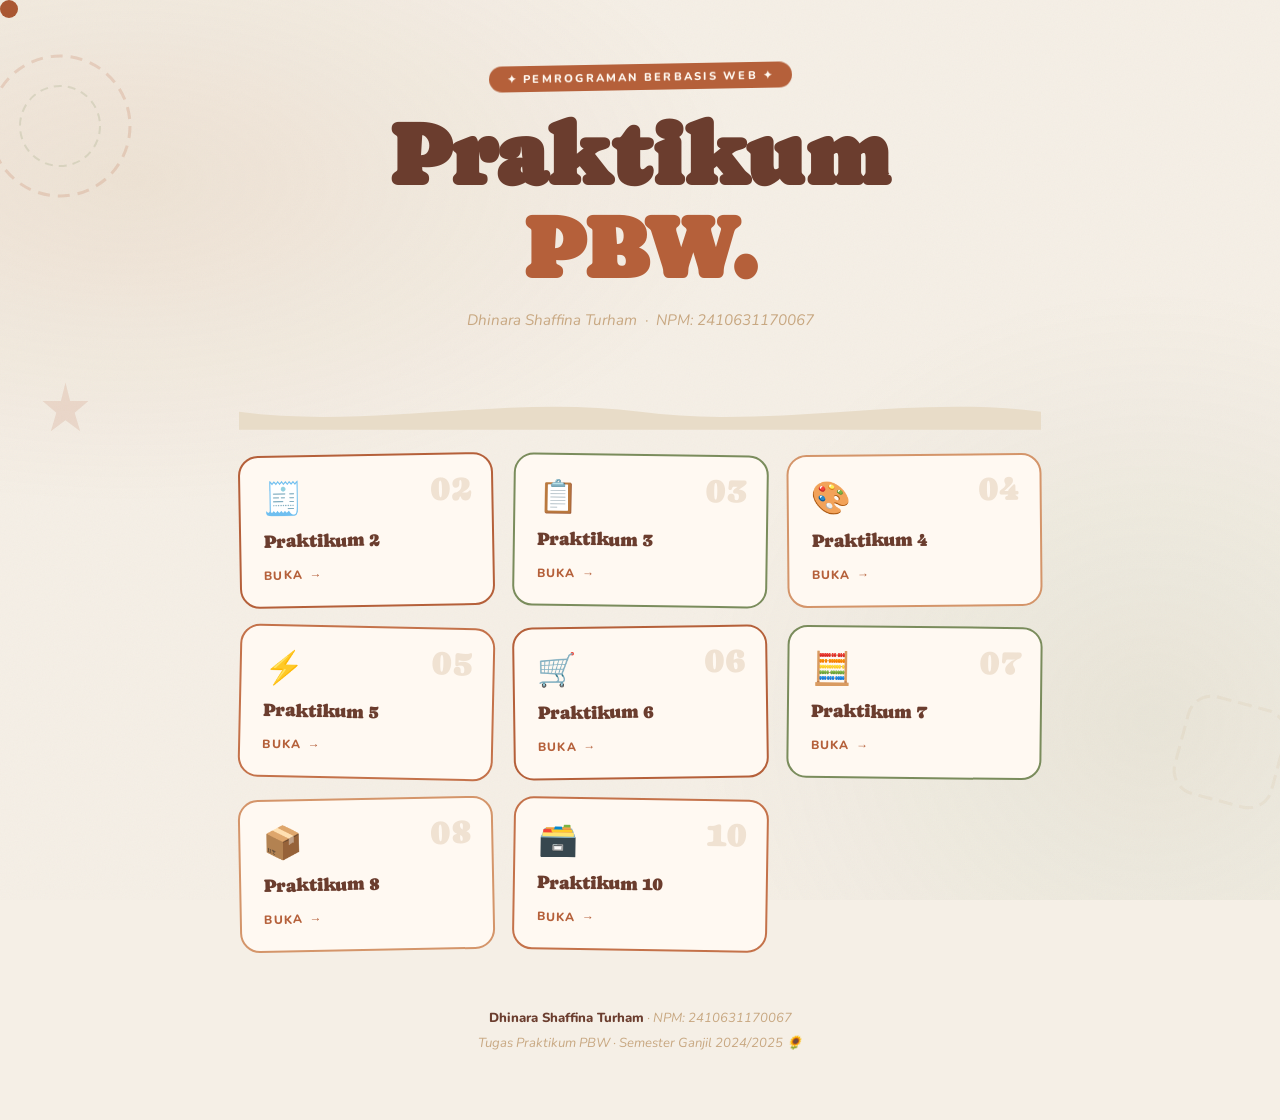
<file: index.html>
<!doctype html>
<html lang="id">
  <head>
    <meta charset="UTF-8" />
    <meta name="viewport" content="width=device-width, initial-scale=1.0" />
    <title>Praktikum PBW ✿</title>
    <link rel="preconnect" href="https://fonts.googleapis.com" />
    <link rel="preconnect" href="https://fonts.gstatic.com" crossorigin />
    <link
      href="https://fonts.googleapis.com/css2?family=Caprasimo&family=Nunito:ital,wght@0,400;0,600;0,800;1,400&display=swap"
      rel="stylesheet"
    />
    <style>
      *,
      *::before,
      *::after {
        box-sizing: border-box;
        margin: 0;
        padding: 0;
      }

      :root {
        --cream: #f5efe6;
        --sand: #e8dcc8;
        --clay: #c8a882;
        --rust: #b5603a;
        --bark: #6b3d2e;
        --moss: #7a8c5c;
        --sage: #a8b88a;
        --terr: #c4724a;
        --warm: #d4956a;
        --ink: #3a2a1e;
      }

      body {
        background: var(--cream);
        color: var(--ink);
        font-family: "Nunito", sans-serif;
        min-height: 100vh;
        overflow-x: hidden;
        cursor: none;
      }

      /* custom cursor */
      .cursor {
        width: 18px;
        height: 18px;
        background: var(--rust);
        border-radius: 50%;
        position: fixed;
        top: 0;
        left: 0;
        pointer-events: none;
        z-index: 9999;
        mix-blend-mode: multiply;
        transition: transform 0.15s ease;
      }

      /* paper texture + color blobs */
      body::before {
        content: "";
        position: fixed;
        inset: 0;
        background-image:
          radial-gradient(
            ellipse 80% 60% at 10% 20%,
            rgba(180, 130, 80, 0.12) 0%,
            transparent 60%
          ),
          radial-gradient(
            ellipse 60% 80% at 90% 80%,
            rgba(122, 140, 92, 0.1) 0%,
            transparent 60%
          ),
          url("data:image/svg+xml,%3Csvg xmlns='http://www.w3.org/2000/svg' width='400' height='400'%3E%3Cfilter id='n'%3E%3CfeTurbulence type='fractalNoise' baseFrequency='0.75' numOctaves='4' stitchTiles='stitch'/%3E%3C/filter%3E%3Crect width='400' height='400' filter='url(%23n)' opacity='0.035'/%3E%3C/svg%3E");
        pointer-events: none;
        z-index: 0;
      }

      /* doodles */
      .doodle {
        position: fixed;
        pointer-events: none;
        z-index: 0;
        opacity: 0.18;
      }

      .wrapper {
        position: relative;
        z-index: 1;
        max-width: 860px;
        margin: 0 auto;
        padding: 0 1.8rem 4rem;
      }

      /* HERO */
      .hero {
        padding: 4rem 0 2.5rem;
        text-align: center;
        animation: heroIn 0.7s ease both;
      }
      .hero-badge {
        display: inline-block;
        background: var(--rust);
        color: #fff8f0;
        font-size: 0.7rem;
        font-weight: 800;
        letter-spacing: 0.2em;
        text-transform: uppercase;
        padding: 0.35rem 1.1rem;
        border-radius: 999px;
        margin-bottom: 1.2rem;
        rotate: -1deg;
      }
      h1 {
        font-family: "Caprasimo", cursive;
        font-size: clamp(2.8rem, 8vw, 5.5rem);
        line-height: 1.05;
        color: var(--bark);
      }
      h1 em {
        color: var(--rust);
        font-style: normal;
        display: block;
      }
      .hero-sub {
        margin-top: 1rem;
        font-size: 0.95rem;
        color: var(--clay);
        font-style: italic;
      }

      /* wavy strip */
      .wavy {
        width: 100%;
        overflow: hidden;
        line-height: 0;
        margin: 1.5rem 0;
      }
      .wavy svg {
        display: block;
        width: 100%;
      }

      /* sticker row */
      .stickers {
        display: flex;
        justify-content: center;
        gap: 0.6rem;
        flex-wrap: wrap;
        margin-bottom: 2.5rem;
      }
      .sticker {
        background: var(--sand);
        border: 2px solid var(--clay);
        border-radius: 999px;
        font-size: 0.72rem;
        font-weight: 800;
        letter-spacing: 0.06em;
        padding: 0.3rem 0.9rem;
        color: var(--bark);
        rotate: var(--r, 0deg);
      }

      /* GRID */
      .grid {
        display: grid;
        grid-template-columns: repeat(auto-fill, minmax(240px, 1fr));
        gap: 1.2rem;
      }

      /* CARD */
      .card {
        background: #fff9f2;
        border: 2.5px solid var(--clay);
        border-radius: 20px;
        padding: 1.6rem 1.4rem 1.4rem;
        text-decoration: none;
        color: var(--ink);
        display: flex;
        flex-direction: column;
        gap: 0.9rem;
        position: relative;
        overflow: hidden;
        transition:
          transform 0.2s cubic-bezier(0.34, 1.56, 0.64, 1),
          box-shadow 0.2s ease,
          rotate 0.2s ease;
        rotate: var(--cr, 0deg);
        animation: pop 0.5s cubic-bezier(0.34, 1.56, 0.64, 1) both;
      }
      .card:hover {
        transform: translateY(-6px) scale(1.025);
        box-shadow:
          0 14px 40px rgba(107, 61, 46, 0.18),
          4px 4px 0 var(--clay);
        rotate: 0deg;
      }
      .card.rust {
        border-color: var(--rust);
      }
      .card.moss {
        border-color: var(--moss);
      }
      .card.terr {
        border-color: var(--terr);
      }
      .card.warm {
        border-color: var(--warm);
      }

      .card-num {
        position: absolute;
        top: 1rem;
        right: 1.2rem;
        font-family: "Caprasimo", cursive;
        font-size: 2.2rem;
        color: var(--clay);
        opacity: 0.28;
        line-height: 1;
      }
      .card-icon {
        font-size: 2rem;
        line-height: 1;
      }
      .card-title {
        font-family: "Caprasimo", cursive;
        font-size: 1.15rem;
        color: var(--bark);
        line-height: 1.3;
        padding-right: 2rem;
      }
      .card-link {
        display: inline-flex;
        align-items: center;
        gap: 0.4rem;
        font-size: 0.75rem;
        font-weight: 800;
        color: var(--rust);
        text-transform: uppercase;
        letter-spacing: 0.1em;
        margin-top: auto;
      }
      .card-link::after {
        content: "→";
        transition: transform 0.2s;
      }
      .card:hover .card-link::after {
        transform: translateX(4px);
      }

      /* nth delays */
      .card:nth-child(1) {
        animation-delay: 0.05s;
      }
      .card:nth-child(2) {
        animation-delay: 0.12s;
      }
      .card:nth-child(3) {
        animation-delay: 0.19s;
      }
      .card:nth-child(4) {
        animation-delay: 0.26s;
      }
      .card:nth-child(5) {
        animation-delay: 0.33s;
      }
      .card:nth-child(6) {
        animation-delay: 0.4s;
      }
      .card:nth-child(7) {
        animation-delay: 0.47s;
      }
      .card:nth-child(8) {
        animation-delay: 0.54s;
      }

      /* FOOTER */
      .footer {
        margin-top: 3.5rem;
        text-align: center;
        font-size: 0.82rem;
        color: var(--clay);
        font-style: italic;
        line-height: 1.9;
      }
      .footer strong {
        color: var(--bark);
        font-style: normal;
        font-weight: 800;
      }

      /* ANIMS */
      @keyframes pop {
        from {
          opacity: 0;
          transform: scale(0.85) translateY(20px);
        }
        to {
          opacity: 1;
          transform: scale(1) translateY(0);
        }
      }
      @keyframes heroIn {
        from {
          opacity: 0;
          transform: translateY(30px);
        }
        to {
          opacity: 1;
          transform: translateY(0);
        }
      }
    </style>
  </head>
  <body>
    <div class="cursor" id="cur"></div>

    <!-- bg doodles -->
    <div class="doodle" style="top: 4%; left: -30px; width: 180px">
      <svg viewBox="0 0 180 180" fill="none" xmlns="http://www.w3.org/2000/svg">
        <circle
          cx="90"
          cy="90"
          r="70"
          stroke="#b5603a"
          stroke-width="3"
          stroke-dasharray="12 8"
        />
        <circle
          cx="90"
          cy="90"
          r="40"
          stroke="#7a8c5c"
          stroke-width="2"
          stroke-dasharray="8 6"
        />
      </svg>
    </div>
    <div
      class="doodle"
      style="bottom: 8%; right: -20px; width: 140px; opacity: 0.12"
    >
      <svg viewBox="0 0 140 140" fill="none" xmlns="http://www.w3.org/2000/svg">
        <rect
          x="20"
          y="20"
          width="100"
          height="100"
          rx="24"
          stroke="#c8a882"
          stroke-width="3"
          stroke-dasharray="14 7"
          transform="rotate(15 70 70)"
        />
      </svg>
    </div>
    <div class="doodle" style="top: 42%; left: 3%; width: 55px; opacity: 0.14">
      <svg viewBox="0 0 60 60" xmlns="http://www.w3.org/2000/svg">
        <path
          d="M30 5 L35 25 L55 25 L40 38 L46 58 L30 46 L14 58 L20 38 L5 25 L25 25 Z"
          fill="#b5603a"
        />
      </svg>
    </div>

    <div class="wrapper">
      <div class="hero">
        <div class="hero-badge">✦ Pemrograman Berbasis Web ✦</div>
        <h1>Praktikum<em>PBW.</em></h1>
        <p class="hero-sub">
          Dhinara Shaffina Turham &nbsp;·&nbsp; NPM: 2410631170067
        </p>
      </div>

      <div class="wavy">
        <svg
          viewBox="0 0 900 40"
          preserveAspectRatio="none"
          xmlns="http://www.w3.org/2000/svg"
        >
          <path
            d="M0,20 C150,40 300,0 450,20 C600,40 750,0 900,20 L900,40 L0,40 Z"
            fill="#e8dcc8"
          />
        </svg>
      </div>

      <div class="grid">
        <a class="card rust" href="pertemuan2/tugas1.html" style="--cr: -1deg">
          <span class="card-num">02</span>
          <div class="card-icon">🧾</div>
          <div class="card-title">Praktikum 2</div>
          <span class="card-link">Buka</span>
        </a>

        <a
          class="card moss"
          href="pertemuan3/formulirLogin.html"
          style="--cr: 0.8deg"
        >
          <span class="card-num">03</span>
          <div class="card-icon">📋</div>
          <div class="card-title">Praktikum 3</div>
          <span class="card-link">Buka</span>
        </a>

        <a class="card warm" href="pertemuan4/index.html" style="--cr: -0.5deg">
          <span class="card-num">04</span>
          <div class="card-icon">🎨</div>
          <div class="card-title">Praktikum 4</div>
          <span class="card-link">Buka</span>
        </a>

        <a class="card terr" href="pertemuan5/index.html" style="--cr: 1.2deg">
          <span class="card-num">05</span>
          <div class="card-icon">⚡</div>
          <div class="card-title">Praktikum 5</div>
          <span class="card-link">Buka</span>
        </a>

        <a
          class="card rust"
          href="pertemuan6/pembelian.php"
          style="--cr: -0.8deg"
        >
          <span class="card-num">06</span>
          <div class="card-icon">🛒</div>
          <div class="card-title">Praktikum 6</div>
          <span class="card-link">Buka</span>
        </a>

        <a
          class="card moss"
          href="pertemuan7/diskon_ukt.php"
          style="--cr: 0.6deg"
        >
          <span class="card-num">07</span>
          <div class="card-icon">🧮</div>
          <div class="card-title">Praktikum 7</div>
          <span class="card-link">Buka</span>
        </a>

        <a class="card warm" href="pertemuan8/menu.php" style="--cr: -1.1deg">
          <span class="card-num">08</span>
          <div class="card-icon">📦</div>
          <div class="card-title">Praktikum 8</div>
          <span class="card-link">Buka</span>
        </a>

        <a class="card terr" href="pertemuan10/index.php" style="--cr: 0.9deg">
          <span class="card-num">10</span>
          <div class="card-icon">🗃️</div>
          <div class="card-title">Praktikum 10</div>
          <span class="card-link">Buka</span>
        </a>
      </div>

      <div class="footer">
        <strong>Dhinara Shaffina Turham</strong> · NPM: 2410631170067<br />
        Tugas Praktikum PBW · Semester Ganjil 2024/2025 🌻
      </div>
    </div>

    <script>
      const cur = document.getElementById("cur");
      document.addEventListener("mousemove", (e) => {
        cur.style.left = e.clientX - 9 + "px";
        cur.style.top = e.clientY - 9 + "px";
      });
      document.querySelectorAll(".card").forEach((c) => {
        c.addEventListener(
          "mouseenter",
          () => (cur.style.transform = "scale(2.2)"),
        );
        c.addEventListener(
          "mouseleave",
          () => (cur.style.transform = "scale(1)"),
        );
      });
    </script>
  </body>
</html>
</file>
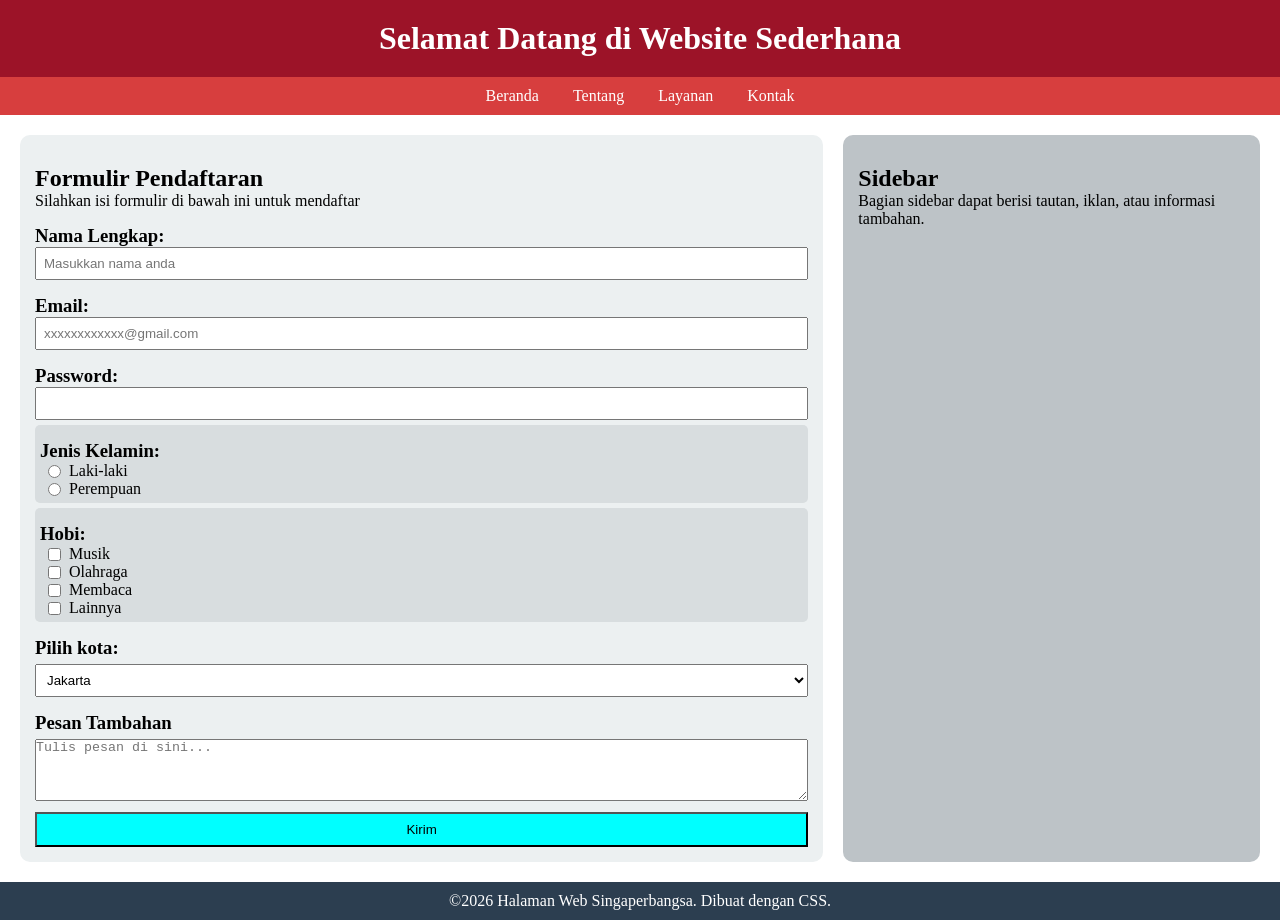
<file: pertemuan4/index.html>
<!doctype html>
<html lang="en">
  <head>
    <meta charset="UTF-8" />
    <meta name="viewport" content="width=device-width, initial-scale=1" />
    <title>Halaman Web UNSIKA</title>
    <link rel="stylesheet" href="style.css" />
  </head>
  <body>
    <header>
      <h1>Selamat Datang di Website Sederhana</h1>
    </header>
    <nav>
      <ul>
        <li><a href="#">Beranda</a></li>
        <li><a href="#">Tentang</a></li>
        <li><a href="#">Layanan</a></li>
        <li><a href="#">Kontak</a></li>
      </ul>
    </nav>

    <div class="container">
      <section class="content">
        <form action="" method="GET" onsubmit="alert('Terkirim!')">
          <h2>Formulir Pendaftaran</h2>
          <p>Silahkan isi formulir di bawah ini untuk mendaftar</p>
          <div>
            <h3>Nama Lengkap:</h3>
            <input
              type="text"
              name="username"
              placeholder="Masukkan nama anda"
              required
            />
          </div>
          <div>
            <h3>Email:</h3>
            <input type="email" placeholder="xxxxxxxxxxxx@gmail.com" required />
          </div>
          <div>
            <h3>Password:</h3>
            <input type="password" name="pass" minlength="5" required />
          </div>
          <div class="form-group">
            <h3>Jenis Kelamin:</h3>
            <label
              ><input type="radio" name="gender" value="L" />Laki-laki</label
            >
            <label
              ><input type="radio" name="gender" value="P" />Perempuan</label
            >
          </div>
          <div class="form-group">
            <h3>Hobi:</h3>
            <label
              ><input type="checkbox" name="hobi" value="musik" />Musik</label
            >
            <label
              ><input
                type="checkbox"
                name="hobi"
                value="olahraga"
              />Olahraga</label
            >
            <label
              ><input type="checkbox" name="hobi" value="baca" />Membaca</label
            >
            <label
              ><input
                type="checkbox"
                name="hobi"
                value="lainnya"
              />Lainnya</label
            >
          </div>
          <div>
            <h3>Pilih kota:</h3>
            <label for="kota"></label>
            <select name="pilihanKota" id="kota">
              <option value="JKT">Jakarta</option>
              <option value="SBY">Surabaya</option>
              <option value="BDG">Bandung</option>
              <option value="Lainnya">Lainnya</option>
            </select>
          </div>
          <div>
            <h3>Pesan Tambahan</h3>
            <label for="pesan"></label>
            <textarea
              name="pesan"
              id="pesan"
              cols="50"
              rows="4"
              placeholder="Tulis pesan di sini..."
            ></textarea>
          </div>
          <div>
            <button class="btn" type="submit">Kirim</button>
          </div>
        </form>
      </section>

      <aside class="sidebar">
        <h2>Sidebar</h2>
        <p>
          Bagian sidebar dapat berisi tautan, iklan, atau informasi tambahan.
        </p>
      </aside>
    </div>

    <footer>
      <p>&copy;2026 Halaman Web Singaperbangsa. Dibuat dengan CSS.</p>
    </footer>
  </body>
</html>
</file>
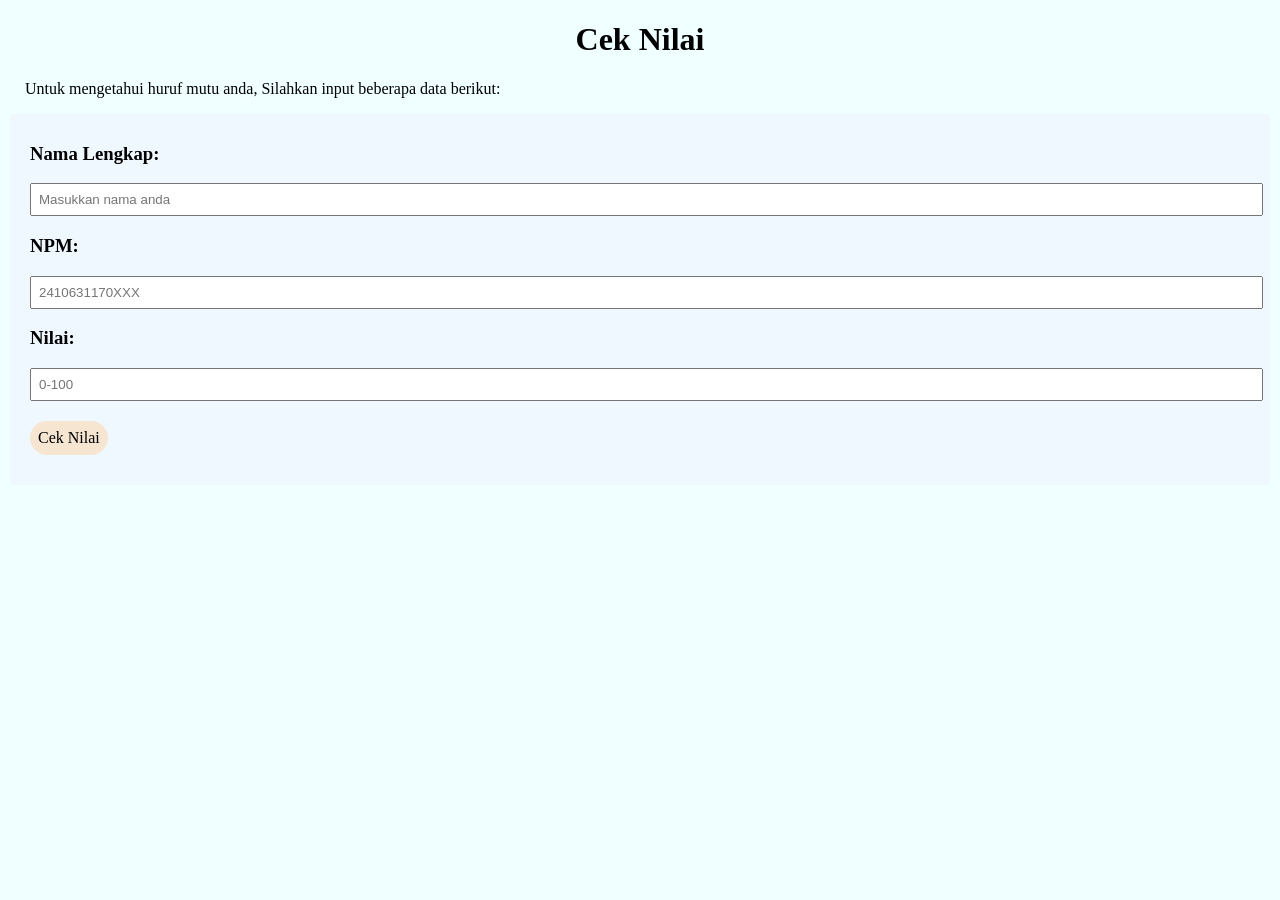
<file: pertemuan5/index.html>
<!doctype html>
<html lang="en">
  <head>
    <meta charset="UTF-8" />
    <meta name="viewport" content="width=device-width, initial-scale=1" />
    <title>Halaman Cek Nilai</title>
    <link rel="stylesheet" href="style.css" />
  </head>
  <body>
    <h1>Cek Nilai</h1>
    <p>
      Untuk mengetahui huruf mutu anda, Silahkan input beberapa data berikut:
    </p>
    <div class="container">
      <div>
        <h3>Nama Lengkap:</h3>
        <input
          type="text"
          name="username"
          id="name"
          placeholder="Masukkan nama anda"
          required
        />
      </div>
      <div>
        <h3>NPM:</h3>
        <input type="text" id="npm" placeholder="2410631170XXX" required />
      </div>
      <div>
        <h3>Nilai:</h3>
        <input type="number" id="nilai" placeholder="0-100" required />
      </div>
      <button class="btn" onclick="cekNilai()">Cek Nilai</button>
      <div id="hasil"></div>
    </div>
    <script src="script.js"></script>
  </body>
</html>
</file>
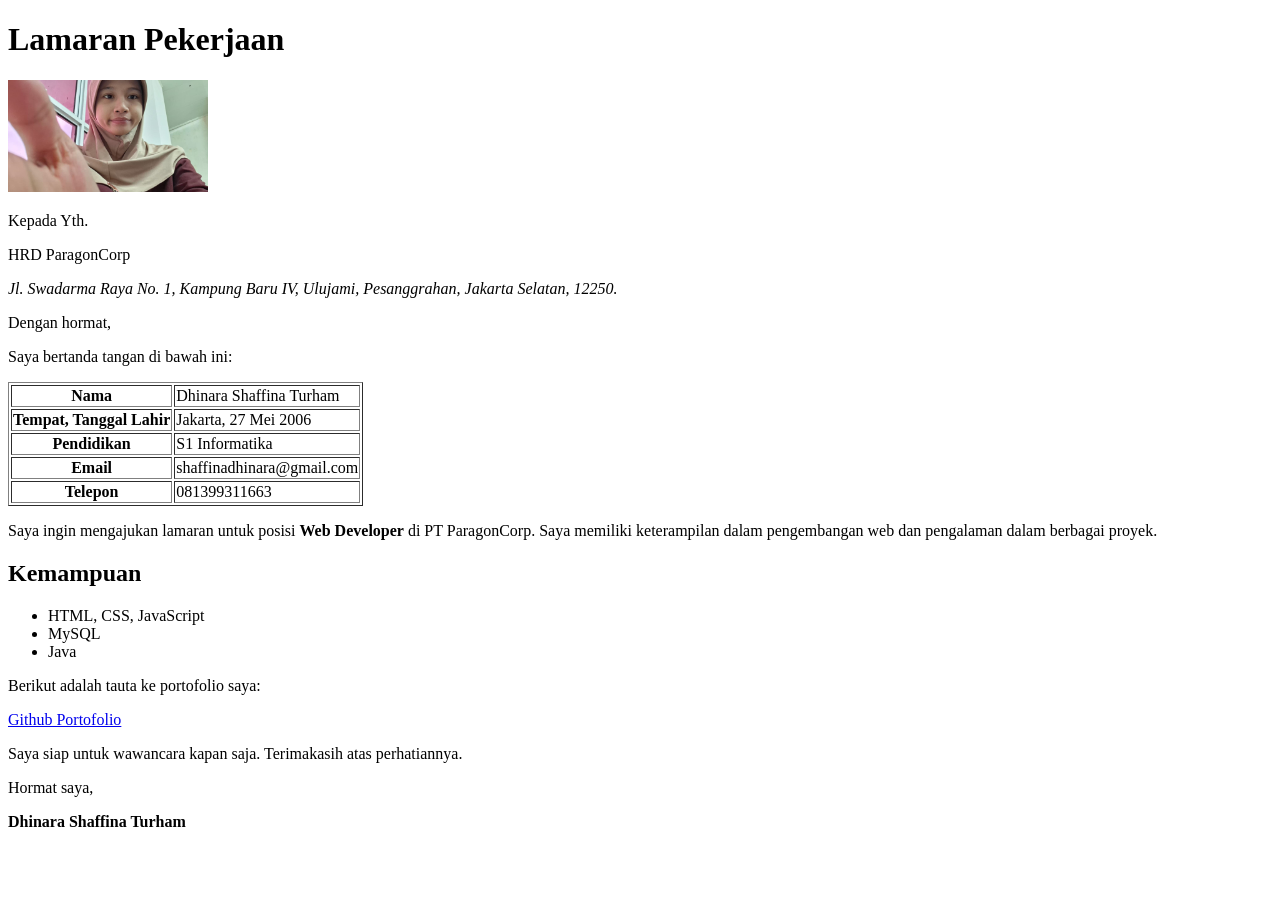
<file: pertemuan2/tugas1.html>
<!doctype html>
<html lang="en">
  <head>
    <meta charset="UTF-8" />
    <meta name="viewport" content="width=device-width, initial-scale=1.0" />
    <title>Tugas Lamaran Pekerjaan</title>
  </head>
  <body>
    <h1>Lamaran Pekerjaan</h1>
    <img src="foto.jpeg" alt="Foto Pelamar" width="200" />

    <p>Kepada Yth.</p>
    <p>HRD ParagonCorp</p>
    <p>
      <i
        >Jl. Swadarma Raya No. 1, Kampung Baru IV, Ulujami, Pesanggrahan,
        Jakarta Selatan, 12250.</i
      >
    </p>

    <p>Dengan hormat,</p>
    <p>Saya bertanda tangan di bawah ini:</p>

    <table border="1">
      <tr>
        <th>Nama</th>
        <td>Dhinara Shaffina Turham</td>
      </tr>
      <tr>
        <th>Tempat, Tanggal Lahir</th>
        <td>Jakarta, 27 Mei 2006</td>
      </tr>
      <tr>
        <th>Pendidikan</th>
        <td>S1 Informatika</td>
      </tr>
      <tr>
        <th>Email</th>
        <td>shaffinadhinara@gmail.com</td>
      </tr>
      <tr>
        <th>Telepon</th>
        <td>081399311663</td>
      </tr>
    </table>

    <p>
      Saya ingin mengajukan lamaran untuk posisi <b>Web Developer</b> di PT
      ParagonCorp. Saya memiliki keterampilan dalam pengembangan web dan
      pengalaman dalam berbagai proyek.
    </p>
    <h2>Kemampuan</h2>
    <ul>
      <li>HTML, CSS, JavaScript</li>
      <li>MySQL</li>
      <li>Java</li>
    </ul>

    <p>Berikut adalah tauta ke portofolio saya:</p>
    <a href="https://github.com/narashafin" target="_blank"
      >Github Portofolio</a
    >

    <p>Saya siap untuk wawancara kapan saja. Terimakasih atas perhatiannya.</p>

    <p>Hormat saya,</p>
    <p><b>Dhinara Shaffina Turham</b></p>
  </body>
</html>
</file>
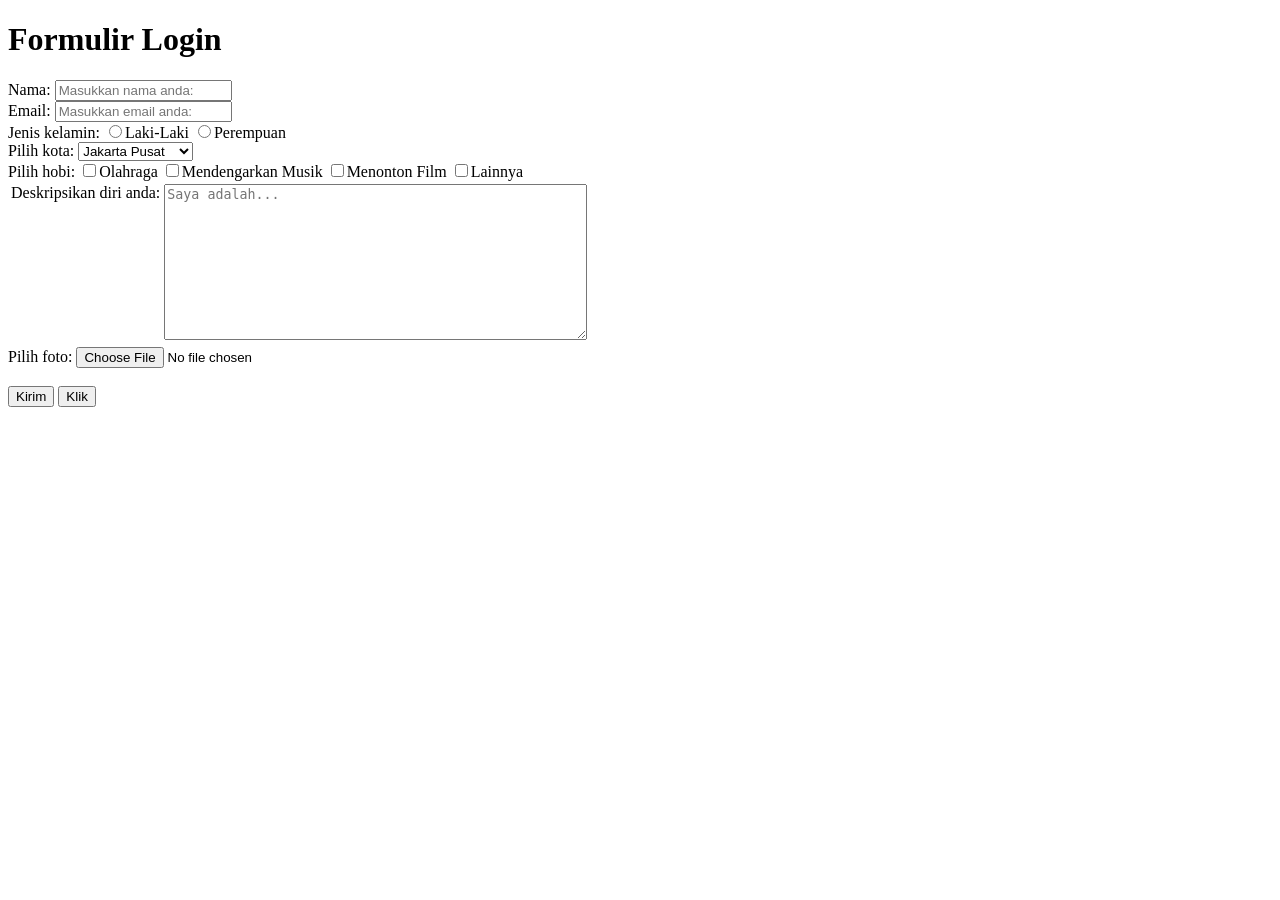
<file: pertemuan3/formulirLogin.html>
<!doctype html>
<html lang="en">
  <head>
    <meta charset="UTF-8" />
    <meta name="viewport" content="width=device-width, initial-scale=1.0" />
    <title>Tugas Pertemuan 3 Praktikum</title>
  </head>
  <body>
    <form action="" method="GET" onsubmit="alert('Terkirim!')">
      <h1>Formulir Login</h1>
      <div>
        <label for="">Nama:</label>
        <input
          type="text"
          name="username"
          placeholder="Masukkan nama anda:"
          required
        /><br />
        <label for="">Email:</label>
        <input
          type="email"
          name="email"
          placeholder="Masukkan email anda:"
          required
        />
      </div>

      <div>
        <label for="">Jenis kelamin:</label>
        <input type="radio" name="gender" value="L" />Laki-Laki
        <input type="radio" name="gender" value="P" />Perempuan
      </div>
      <div>
        <label for="">Pilih kota:</label>
        <select name="kota" id="">
          <option value="kota1">Jakarta Pusat</option>
          <option value="kota2">Jakarta Barat</option>
          <option value="kota3">Jakarta Timur</option>
          <option value="kota4">Jakarta Selatan</option>
          <option value="kota5">Jakarta Utara</option>
          <option value="kota6">Bandung</option>
          <option value="kota7">Depok</option>
          <option value="kota8">Surabaya</option>
          <option value="kota9">Lainnya</option>
        </select>
      </div>

      <div>
        <label for="">Pilih hobi:</label>
        <input type="checkbox" name="pil 1" value="1" />Olahraga
        <input type="checkbox" name="pil 2" value="2" />Mendengarkan Musik
        <input type="checkbox" name="pil 3" value="3" />Menonton Film
        <input type="checkbox" name="pil 4" value="4" />Lainnya
      </div>
      <div>
        <table>
          <tr>
            <td valign="top">Deskripsikan diri anda:</td>
            <td>
              <textarea
                name="deskripsi"
                id=""
                rows="10"
                cols="50"
                placeholder="Saya adalah..."
              ></textarea>
            </td>
          </tr>
        </table>
      </div>

      <div>
        <label for="">Pilih foto:</label>
        <input type="file" name="uploadFile" accept="image/*" />
      </div>

      <div>
        <br /><button type="submit">Kirim</button>
        <button type="button" onclick="alert('Halo!')">Klik</button>
      </div>
    </form>
  </body>
</html>
</file>
<file: pertemuan4/style.css>
* {
  margin: 0;
  padding: 0;
  box-sizing: border-box;
}

header {
  background-color: #9c1328;
  color: white;
  text-align: center;
  padding: 20px;
}

nav {
  background-color: #d73e3e;
  padding: 10px;
  text-align: center;
}

nav ul {
  list-style: none;
}

nav ul li {
  display: inline;
  margin: 0 15px;
}

nav ul li a {
  color: white;
  text-decoration: none;
}

nav li :hover {
  color: #f27ee5ff;
}

h2,
h3 {
  padding-top: 15px;
}

.container {
  display: flex;
  margin: 20px;
  justify-content: space-between;
}

.content {
  padding: 15px;
  flex: 2;
  background-color: #ecf0f1;
  border-radius: 10px;
}

.sidebar {
  flex: 1;
  padding: 15px;
  background-color: #bdc3c7;
  border-radius: 10px;
  margin-left: 20px;
}

input[type="text"],
input[type="email"],
input[type="password"] {
  width: 100%;
  padding: 7px;
}

.form-group {
  margin-top: 5px;
  background-color: #d8dddf;
  border-radius: 5px;
  padding: 5px;
  padding-top: 0;
}

.form-group label {
  display: flex;
  align-items: center;
  gap: 8px;
  padding-left: 8px;
  cursor: pointer;
}

select {
  margin-top: 5px;
  width: 100%;
  padding: 7px;
}

textarea {
  margin-top: 5px;
  margin-bottom: 7px;
  width: 100%;
}

.btn {
  width: 100%;
  padding: 8px;
  background-color: aqua;
  cursor: pointer;
  transition: 0.3s ease-in-out;
}

.btn :hover {
  background-color: rgb(6, 162, 162);
  transform: scale(1.1);
}

footer {
  text-align: center;
  padding: 10px;
  background-color: #2c3e50;
  color: white;
  margin-top: 20px;
}
</file>
<file: pertemuan5/style.css>
body {
  background-color: azure;
  margin: 0;
}

h1 {
  text-align: center;
}

h2 {
  margin-bottom: 3px;
}

p {
  margin-left: 25px;
}

.container {
  margin: 10px;
  padding: 10px 25px 20px 20px;
  background-color: aliceblue;
}

input[type="text"],
input[type="number"] {
  width: 100%;
  padding: 7px;
}

.btn {
  margin-top: 20px;
  padding: 8px;
  background-color: rgb(245, 229, 209);
  cursor: pointer;
  transition: 0.3s ease-in-out;
  border-radius: 30px;
  border: none;
  font-size: medium;
  font-family: Verdana;
}

#hasil {
  margin: 10px;
  line-height: 1.8;
  font-size: 18px;
}
</file>
